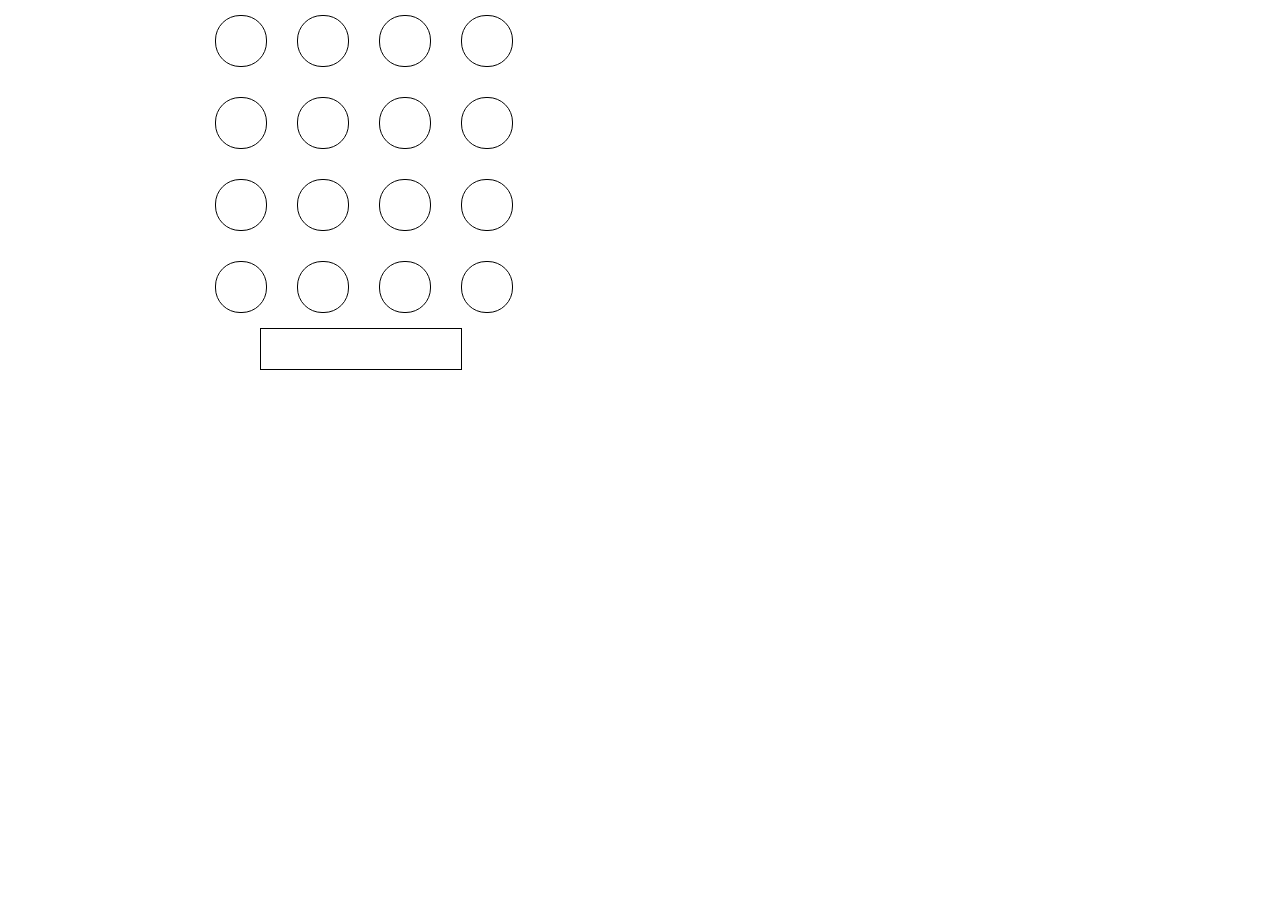
<file: ex3/index.html>
<!DOCTYPE html>
<html lang="en">
<head>
    <meta charset="UTF-8">
    <meta http-equiv="X-UA-Compatible" content="IE=edge">
    <meta name="viewport" content="width=device-width, initial-scale=1.0">
    <title>Document</title>
    <link rel="stylesheet" href="./style.css">
</head>
<body>
    <div class="main-container">
        <div></div>
        <div></div>
        <div></div>
        <div></div>
        <div></div>
        <div></div>
        <div></div>
        <div></div>
        <div></div>
        <div></div>
        <div></div>
        <div></div>
        <div></div>
        <div></div>
        <div></div>
        <div></div>
    </div>
    <div class="score-container">
        <p></p>
    </div>


    <script src="./script.js"></script>
</body>
</html>
</file>
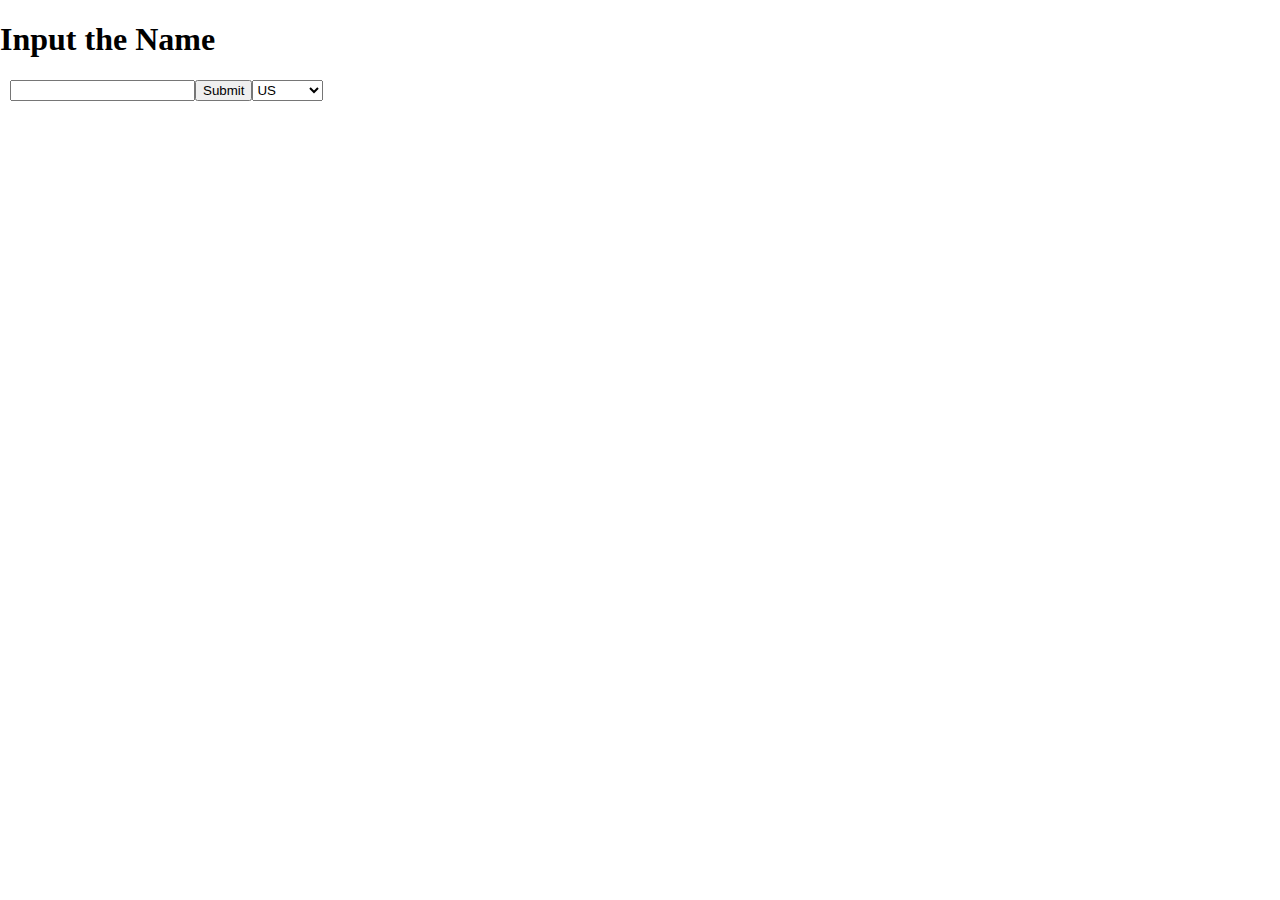
<file: Asnyc-fetch/ex2/index.html>
<!-- Make a new page with a text input and a button. When the button is clicked, a fetch query is sent to the agify API with the name entered in the input. When the request is finished display the result in a new div on the page. Keep the the past requests on the page by creating a new div each time you make an API call.

Extra steps
Also add a <select> field with a few countries in it, to narrow down the search to a specific country. You'll have to look in agify documentation to know more about that.
Store the previous results in a localStorage so you don't have to fetch them again!
Using the promise syntax? Try to use async/await instead! -->
<!DOCTYPE html>
<html lang="en">
<head>
    <meta charset="UTF-8">
    <meta http-equiv="X-UA-Compatible" content="IE=edge">
    <meta name="viewport" content="width=device-width, initial-scale=1.0">
    <title>Document</title>
    <link rel="stylesheet" href="./style.css">
</head>
<body>
    <h1>Input the Name</h1>
    <div class="input-container">
        <input type="text" name="text" id="texId">
        <button>Submit</button>
        <select name="country" id="country">
            <option value="US">US</option>
            <option value="GB">UK</option>
            <option value="FR">France</option>
            <option value="BE">Belgium</option>
            <option value="ES">Spain</option>
        </select>
    </div>
    <div class="output-container">

    </div>
    <script src="./script.js"></script>
</body>
</html>
</file>
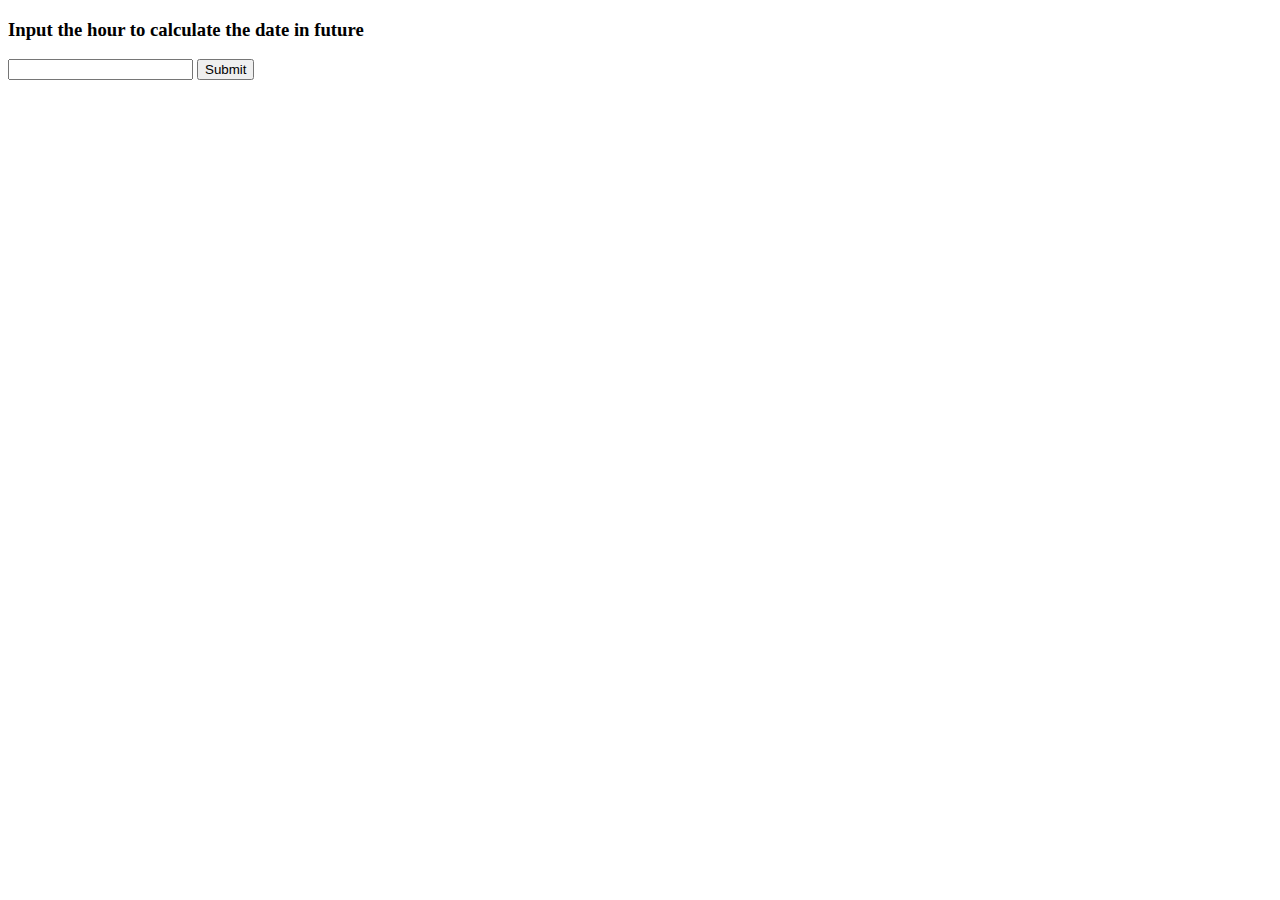
<file: Date Object/ex3/index.html>
<!DOCTYPE html>
<html lang="en">
<head>
    <meta charset="UTF-8">
    <meta http-equiv="X-UA-Compatible" content="IE=edge">
    <meta name="viewport" content="width=device-width, initial-scale=1.0">
    <title>Document</title>
</head>
<body>
    <h3>Input the hour to calculate the date in future</h3>
    <input type="number" name="futureHour" id="inputNumber">
    <button type="submit" onclick="futureDate()">Submit</button>
    <p></p>
<script src="./script.js"></script>
</body>
</html>
</file>
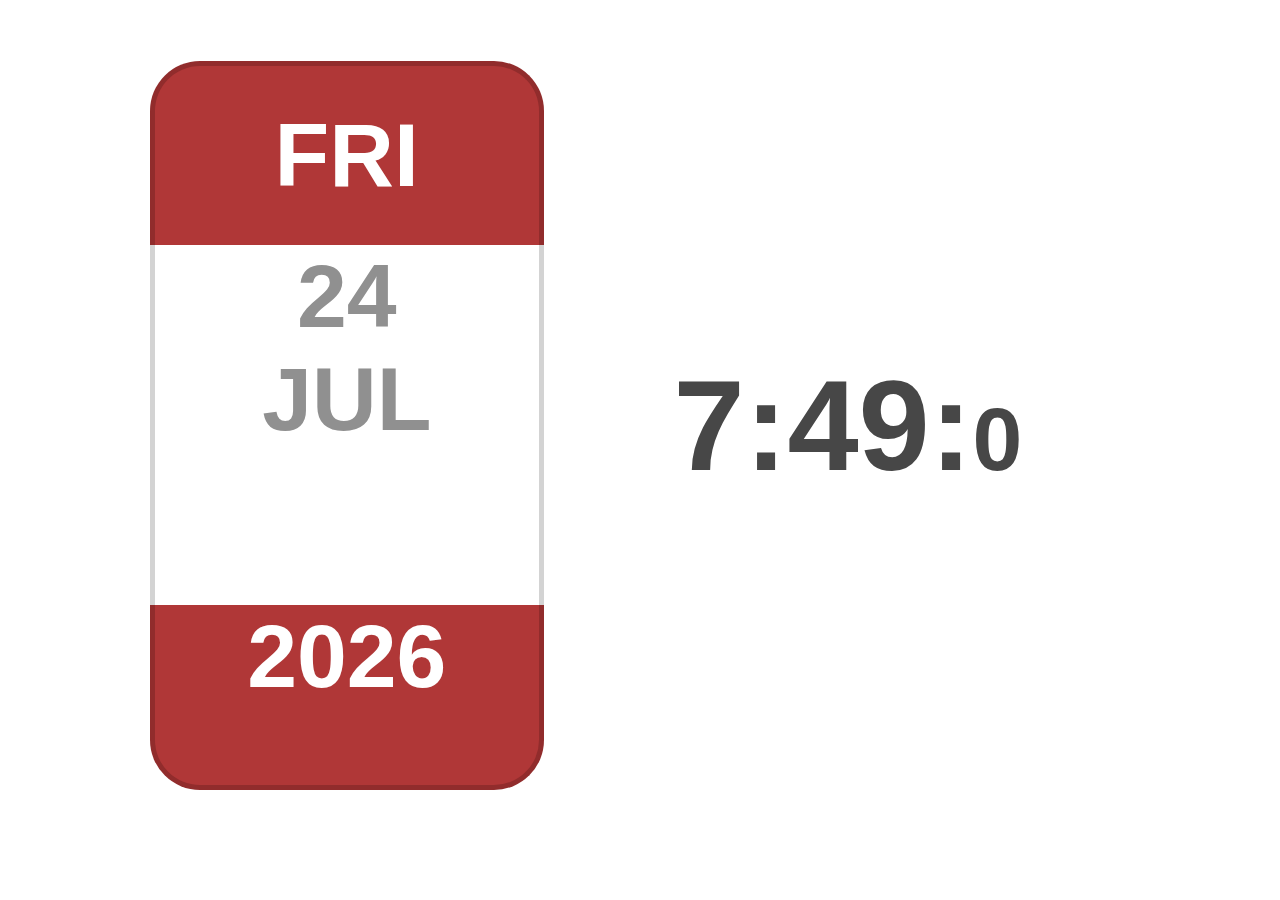
<file: Date Object/ex4/index.html>
<!-- Using HTML, CSS (and javascript, of course) reproduce the following picture. This should be centered both horizontaly and vertically in your page. -->
<!DOCTYPE html>
<html lang="en">
<head>
    <meta charset="UTF-8">
    <meta http-equiv="X-UA-Compatible" content="IE=edge">
    <meta name="viewport" content="width=device-width, initial-scale=1.0">
    <title>Document</title>
    <link rel="stylesheet" href="./style.css">
</head>
<body>
    <div class="main-container">
        <div class="date-container">
            <div class="day" id="day">DAY</div>
            <div class="date" id="date">DATE</div>
            <div class="year" id="year">YEAR</div>
        </div>
        <div class="time-container" id="time-container">
            <div class="hour" id="hour">hr</div>
            <div class="min" id="min">min</div>
            <div class="sec" id="sec">sec</div>
        </div>
    </div>
   
    <script src="./script.js"></script>
</body>
</html>
</file>
<file: ex3/style.css>
body{
    margin: 0;
    padding: 0;
}
.main-container{
    margin-left: 200px;
    display: flex;
    flex-wrap: wrap;
    width:  400px;
}
.main-container div{
    width: 50px;
    height: 50px;
    border: 1px black solid;
    border-radius: 25px;
    margin: 15px;
}
.score-container{
    margin-left: 260px;
    width: 200px;
    height: 40px;
    border: 1px black solid;

}
</file>
<file: Asnyc-fetch/ex2/style.css>
body{
    margin: 0;
    padding: 0;
}
.input-container{
    margin:10px;
    display: flex;
    
}
</file>
<file: Date Object/ex4/style.css>
body{
    margin: 0;
    padding: 0;
    font-size: 7vw;
    font-family: sans-serif;
    font-weight: bold;
}
.main-container{
    padding: 10px;
    padding-top: 20px;
    justify-content: space-evenly;
    align-items: center;
    text-align: center;
    width: 90vw;
    height: 90vh;
    display: flex;
}
.date-container{
    text-align: center;
    width: 30vw;
    height: 90%;
    display: flex;
    flex-direction: column;
    
}
.day{
    align-content: center;
    width: 100%;
    height: 25%;
    border: #912C2C 5px solid;
    border-bottom: none;
    border-top-left-radius: 50px;
    border-top-right-radius: 50px;
    background-color: #B03737;
    color: #FFFFFF;

}
.date{
    width: 100%;
    height: 50%;
    border: #D3D3D3 5px solid;
    border-bottom: none;
    border-top: none;
    color: #909090;


}
.year{
    width: 100%;
    height: 25%;
    border: #912C2C 5px solid;
    border-bottom-left-radius: 50px;
    border-bottom-right-radius: 50px;
    background-color: #B03737;
    border-top: none;
    color: #FFFFFF;


}
.time-container{
    color: #474747;
    font-size: 10vw;
    display: flex;
    align-items: baseline;
}
.sec{
    font-size: 7vw;
    
}
</file>
